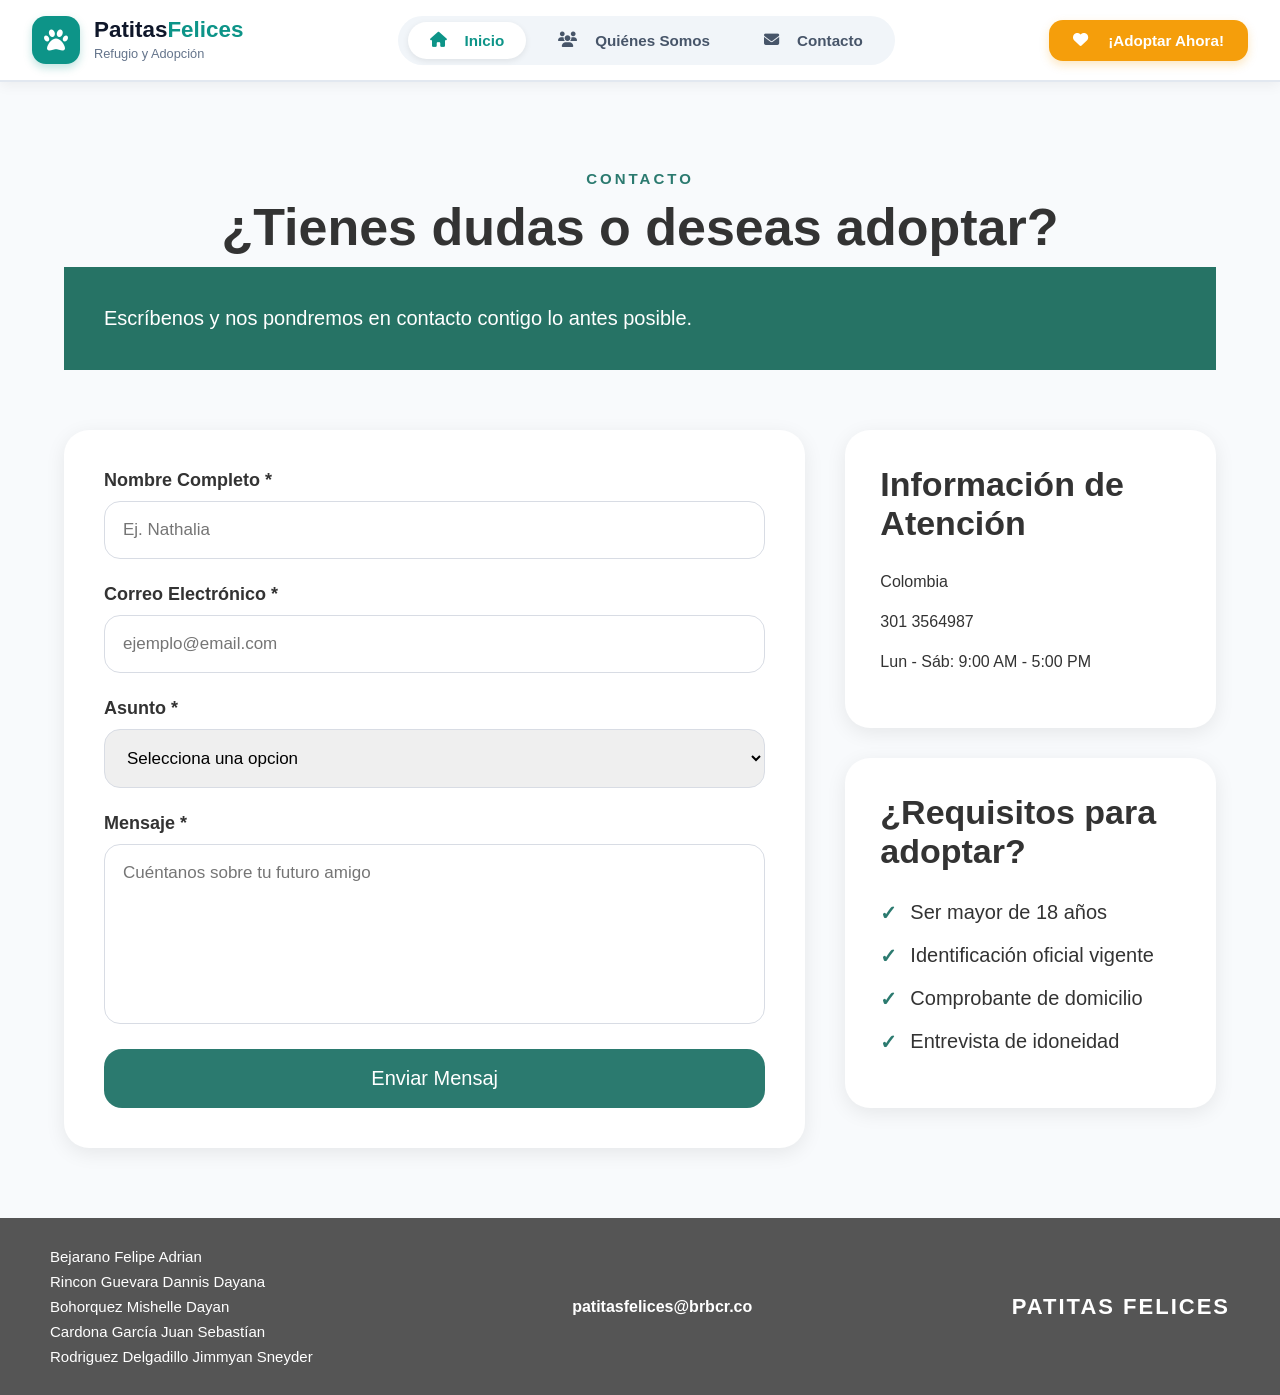
<file: contactanos.html>
<!DOCTYPE html>
<html lang="es">
<head>
    <meta charset="UTF-8">
    <meta name="viewport" content="width=device-width, initial-scale=1.0">
    <title>Contacto</title>
    <link rel="stylesheet" href="contactanos.css">
    <link rel="stylesheet" href="estilos.css">
    <link rel="stylesheet" href="https://cdnjs.cloudflare.com/ajax/libs/font-awesome/6.4.0/css/all.min.css">

</head>
<body>
<header class="barra-navegacion">
  <div class="contenedor">
    <!-- LOGO DE LA PAGINA PATITAS FELICES -->
    <a href="#" class="logo">
      <div class="icono-logo">
        <i class="fa-solid fa-paw"></i>
      </div>
      <div>
        <span class="texto-logo"
          >Patitas<span class="texto-resaltado">Felices</span></span
        >
        <span class="subtitulo-logo">Refugio y Adopción</span>
      </div>
    </a>

    <!-- MENU PRINCIPAL DE LA PAGINA WEB PATITAS FELICES -->
    <nav class="menu-navegacion">
      <button class="enlace activo" onclick="location.href='Inicio.html'">
        <i class="fa-solid fa-house"></i>
        <span>Inicio</span>
      </button>
      <button class="enlace" onclick="location.href='quienessomos.html'">
        <i class="fa-solid fa-users"></i>
        <span>Quiénes Somos</span>
      </button>
      <button class="enlace" onclick="location.href='contactanos.html'">
        <i class="fa-solid fa-envelope"></i>
        <span>Contacto</span>
      </button>
    </nav>

    <!-- DESTACAR EL BOTON DE ADOPTAR PARA HACERLO MAS VISIBLE -->
    <button class="boton-adoptar">
      <i class="fa-solid fa-heart"></i>
      <span>¡Adoptar Ahora!</span>
    </button>
  </div>
</header>
<section class="contacto">
    <p class="subtitulo">CONTACTO</p>
    <h1>¿Tienes dudas o deseas adoptar?</h1>
    <p class="descripcion">
        Escríbenos y nos pondremos en contacto contigo lo antes posible.
    </p>
    <div class="contenedor-contacto">
        <!-- formulario -->
        <div class="formulario">
            <form>
                <div class="fila">
                    <div class="grupo">
                        <label>Nombre Completo *</label>
                        <input type="text" placeholder="Ej. Nathalia">
                    </div>
                    <div class="grupo">
                        <label>Correo Electrónico *</label>
                        <input type="email" placeholder="ejemplo@email.com">
                    </div>
                </div>
                <div class="grupo">
                    <label>Asunto *</label>
                    <select>
                        <option>Selecciona una opcion</option>
                        <option>Quiero adoptar</option>
                        <option>Información</option>
                        <option>Voluntariado</option>
                    </select>
                </div>
                <div class="grupo">
                    <label>Mensaje *</label>
                    <textarea
                        placeholder="Cuéntanos sobre tu futuro amigo"></textarea>
                </div>
                <button id="enviarButton">
                    Enviar Mensaj
                </button>
            </form>
        </div>

        <!-- contenedor de informacion de contacto -->
        <div class="sidebar">
            <div class="card">
                <h2>Información de Atención</h2>
                <div class="info">
                    <div class="item">
                        <span>Colombia</span>
                    </div>
                    <div class="item">
                        <span> 301 3564987</span>
                    </div>
                    <div class="item">
                        <span>Lun - Sáb: 9:00 AM - 5:00 PM</span>
                    </div>
                </div>
            </div>
            <div class="card">
                <h2>¿Requisitos para adoptar?</h2>
                <ul>
                    <li>Ser mayor de 18 años</li>
                    <li>Identificación oficial vigente</li>
                    <li>Comprobante de domicilio</li>
                    <li>Entrevista de idoneidad</li>
                </ul>
            </div>
        </div>
    </div>
</section>

<!-- Pie de Pagina -->
<footer class="pie-pagina">
    <section class="integrantes">
        <p class="persona1">Bejarano Felipe Adrian</p>
        <p class="persona2">Rincon Guevara Dannis Dayana</p>
        <p class="persona3">Bohorquez Mishelle Dayan</p>
        <p class="persona4">Cardona García Juan Sebastían</p>
        <p class="persona5">Rodriguez Delgadillo Jimmyan Sneyder</p>
    </section>
    <div class="pie-correo">
        <p class="correo-pagina">patitasfelices@brbcr.co</p>
    </div>
    <div class="pie-proyecto">
        <p class="proyecto-nombre">PATITAS FELICES</p>
    </div>
</footer>
</body>
</html>
</file>
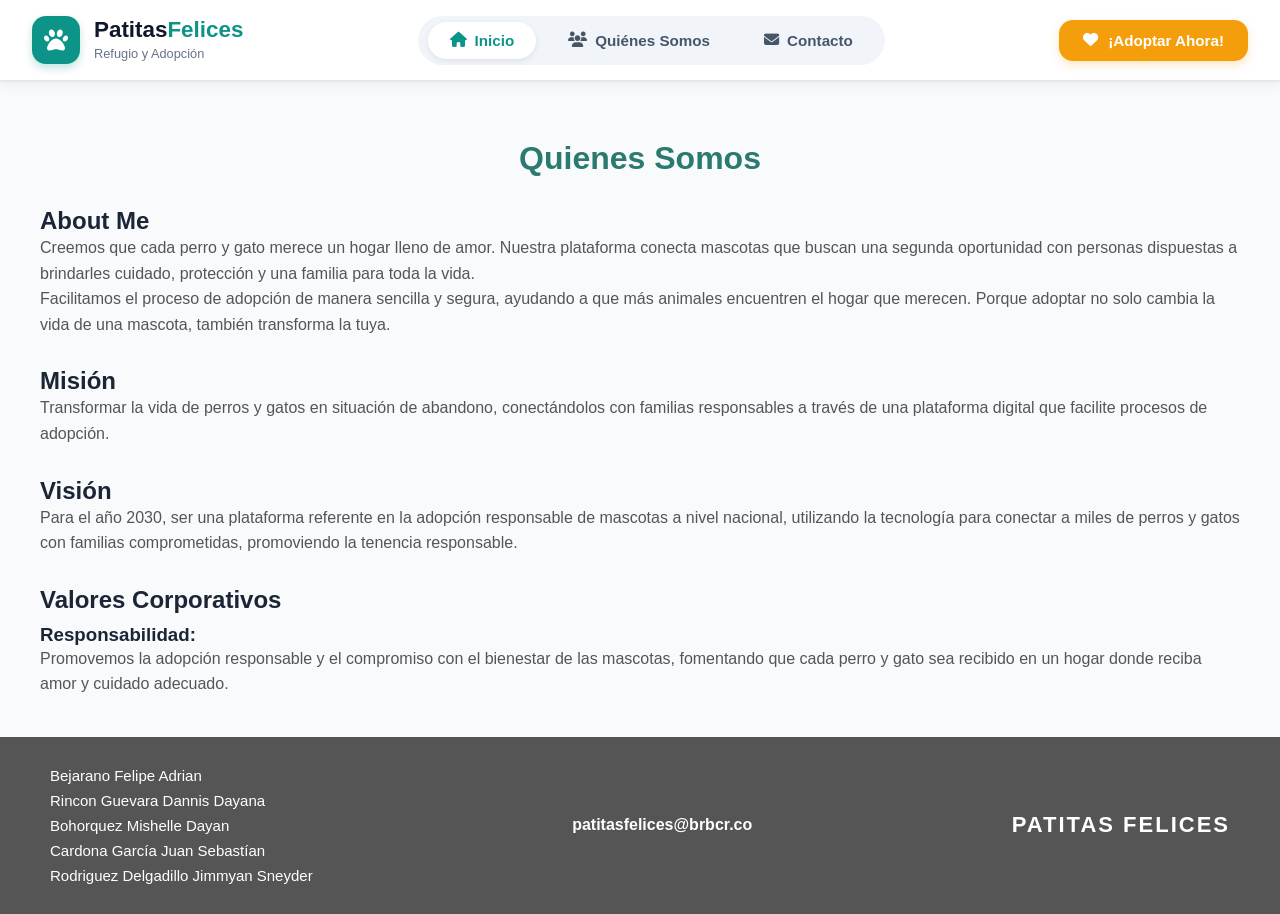
<file: quienessomos.html>
<!DOCTYPE html>
<html lang="es">
<head>
    <meta charset="UTF-8">
    <meta name="viewport" content="width=device-width, initial-scale=1.0">
    <title>Quienes somos</title>
    <link rel="stylesheet" href="estilos.css">
    <link rel="stylesheet" href="https://cdnjs.cloudflare.com/ajax/libs/font-awesome/6.4.0/css/all.min.css">
</head>
<body>
    <header class="barra-navegacion">
  <div class="contenedor">
    <!-- LOGO DE LA PAGINA PATITAS FELICES -->
    <a href="#" class="logo">
      <div class="icono-logo">
        <i class="fa-solid fa-paw"></i>
      </div>
      <div>
        <span class="texto-logo"
          >Patitas<span class="texto-resaltado">Felices</span></span
        >
        <span class="subtitulo-logo">Refugio y Adopción</span>
      </div>
    </a>

    <!-- MENU PRINCIPAL DE LA PAGINA WEB PATITAS FELICES -->
    <nav class="menu-navegacion">
      <button class="enlace activo" onclick="location.href='Inicio.html'">
        <i class="fa-solid fa-house"></i>
        <span>Inicio</span>
      </button>
      <button class="enlace" onclick="location.href='quienessomos.html'">
        <i class="fa-solid fa-users"></i>
        <span>Quiénes Somos</span>
      </button>
      <button class="enlace" onclick="location.href='contactanos.html'">
        <i class="fa-solid fa-envelope"></i>
        <span>Contacto</span>
      </button>
    </nav>

    <!-- DESTACAR EL BOTON DE ADOPTAR PARA HACERLO MAS VISIBLE -->
    <button class="boton-adoptar">
      <i class="fa-solid fa-heart"></i>
      <span>¡Adoptar Ahora!</span>
    </button>
  </div>
</header>

    <main class="quienes-somos">
        <h1>Quienes Somos</h1>
        <section>
            <h2>About Me</h2>
            <p>Creemos que cada perro y gato merece un hogar lleno de amor. Nuestra plataforma conecta mascotas que buscan una segunda oportunidad con personas dispuestas a brindarles cuidado, protección y una familia para toda la vida.</p>
            <p>Facilitamos el proceso de adopción de manera sencilla y segura, ayudando a que más animales encuentren el hogar que merecen. Porque adoptar no solo cambia la vida de una mascota, también transforma la tuya.</p>
        
            <h2>Misión</h2>
            <p>Transformar la vida de perros y gatos en situación de abandono, conectándolos con familias responsables a través de una plataforma digital que facilite procesos de adopción.</p>
        
            <h2>Visión</h2>
            <p>Para el año 2030, ser una plataforma referente en la adopción responsable de mascotas a nivel nacional, utilizando la tecnología para conectar a miles de perros y gatos con familias comprometidas, promoviendo la tenencia responsable.</p>
        
            <h2>Valores Corporativos</h2>
            <h3>Responsabilidad:</h3>
            <p>Promovemos la adopción responsable y el compromiso con el bienestar de las mascotas, fomentando que cada perro y gato sea recibido en un hogar donde reciba amor y cuidado adecuado.</p>
        </section>
    </main>
</body>
<footer class="pie-pagina">
    <section class="integrantes">
        <p class="persona1">Bejarano Felipe Adrian</p>
        <p class="persona2">Rincon Guevara Dannis Dayana</p>
        <p class="persona3">Bohorquez Mishelle Dayan</p>
        <p class="persona4">Cardona García Juan Sebastían</p>
        <p class="persona5">Rodriguez Delgadillo Jimmyan Sneyder</p>
    </section>
    <div class="pie-correo">
        <p class="correo-pagina">patitasfelices@brbcr.co</p>
    </div>
    <div class="pie-proyecto">
        <p class="proyecto-nombre">PATITAS FELICES</p>
    </div>
</footer>
</html>
</file>
<file: contactanos.css>
*{
    margin:0;
    padding:0;
    box-sizing:border-box;
}

body{
    /* aqui se usan dos fuentes, la primera como opcion principal y la segunda como la emergencia si no la encuentra */
    font-family:'Poppins',sans-serif;
    background:#f8f9fb;
    color:#1f2937;
}

.contacto{
    width:90%;
    max-width:1400px;
    margin:auto;
    padding:70px 0;
}

.subtitulo{
    text-align:center;
    color: #2b7a6f;
    letter-spacing:3px;
    font-size:15px;
    font-weight:600;
}

h1{
    text-align:center;
    font-size:52px;
    margin:10px 0;
    font-weight:700;
}

.descripcion{
    text-align:center;
    color:#6b7280;
    margin-bottom:60px;
    font-size:20px;
}

.contenedor-contacto{
    display:grid;
    grid-template-columns:2fr 1fr;
    gap:40px;
}

/* formulario */
.formulario{
    background:#fff;
    padding:40px;
    border-radius:25px;
    box-shadow:0 5px 20px rgba(0,0,0,.08);

}
/* le da estructura a los cambos del formulario */
.grupo{
    display:flex;
    flex-direction:column;
    margin-bottom:25px;
}

label{

    margin-bottom:10px;
    font-size:18px;
    font-weight:600;

}

input,
select,
textarea{
    border:1px solid #d8dce4;
    border-radius:16px;
    padding:18px;
    font-size:17px;
}

textarea{

    height:180px;
    resize:none;

}

#enviarButton{

    width:100%;
    border:none;
    padding:18px;
    border-radius:18px;
    background:#2b7a6f;
    color:white;
    font-size:20px;
    cursor:pointer;
    transition:.3s;

}

button:hover{

    background:#2b7a6f;

}

button i{

    margin-right:10px;

}

/* SIDEBAR */

.sidebar{

    display:flex;
    flex-direction:column;
    gap:30px;

}

.card{

    background:white;
    border-radius:25px;
    padding:35px;
    box-shadow:0 5px 20px rgba(0,0,0,.08);

}

.card h2{

    margin-bottom:30px;
    font-size:34px;

}

.item{

    display:flex;
    align-items:center;
    gap:18px;
    margin-bottom:22px;

}

.icono{

    width:48px;
    height:48px;
    border-radius:50%;
    background:#e8f6f3;

    display:flex;
    align-items:center;
    justify-content:center;

    color:#2b7a6f;

    font-size:18px;

}

.card ul{

    list-style:none;

}

.card li{

    margin-bottom:20px;
    font-size:20px;
    position:relative;
    padding-left:30px;

}

.card li::before{

    content:"✓";
    position:absolute;
    left:0;
    color: #2b7a6f;
    font-weight:bold;

}
</file>
<file: estilos.css>
* {
  box-sizing: border-box;
  margin: 0;
  padding: 0;
  font-family: "Segoe UI", Tahoma, Geneva, Verdana, sans-serif;
}

body {
  background-color: #f8fafc;
  color: #333333;
  padding-top: 100px; /* Espacio para que el menú fijo no tape el contenido */
}

.barra-navegacion {
  position: fixed;
  top: 0;
  left: 0;
  width: 100%;
  z-index: 1000;
  background-color: #ffffff;
  border-bottom: 2px solid #e2e8f0;
  box-shadow: 0 4px 12px rgba(0, 0, 0, 0.05);
}

/* Alineación central con ancho máximo para pantallas anchas */
.contenedor {
  max-width: 1280px;
  margin: 0 auto;
  padding: 0 32px;
  height: 80px;
  display: flex;
  align-items: center;
  justify-content: space-between;
}

.logo {
  display: flex;
  align-items: center;
  gap: 14px;
  text-decoration: none;
  color: #0f172a;
}

.icono-logo {
  width: 48px;
  height: 48px;
  background-color: #0d9488; /* Verde turquesa */
  color: #ffffff;
  border-radius: 14px;
  display: flex;
  align-items: center;
  justify-content: center;
  font-size: 1.5rem;
  box-shadow: 0 4px 8px rgba(13, 148, 136, 0.25);
}

.texto-logo {
  font-size: 1.4rem;
  font-weight: 700;
  line-height: 1;
}

.texto-resaltado {
  color: #0d9488;
}

.subtitulo-logo {
  font-size: 0.8rem;
  color: #64748b;
  display: block;
  margin-top: 4px;
  font-weight: 500;
}

.menu-navegacion {
  display: flex;
  align-items: center;
  gap: 10px;
  background-color: #f1f5f9;
  padding: 6px 10px;
  border-radius: 40px;
}

.enlace {
  background: transparent;
  border: none;
  padding: 10px 22px;
  border-radius: 30px;
  font-size: 0.95rem;
  font-weight: 600;
  color: #475569;
  cursor: pointer;
  transition: all 0.2s ease-in-out;
  display: flex;
  align-items: center;
  gap: 8px;
  text-decoration: none;
}

.enlace:hover {
  color: #0d9488;
}

.enlace.activo {
  background-color: #ffffff;
  color: #0d9488;
  box-shadow: 0 2px 6px rgba(0, 0, 0, 0.08);
}

.boton-adoptar {
  background-color: #f59e0b;
  color: #ffffff;
  border: none;
  padding: 12px 24px;
  border-radius: 14px;
  font-size: 0.95rem;
  font-weight: 700;
  cursor: pointer;
  transition: all 0.2s ease-in-out;
  display: flex;
  align-items: center;
  gap: 10px;
  box-shadow: 0 4px 10px rgba(245, 158, 11, 0.25);
}

.boton-adoptar:hover {
  background-color: #d97706;
  transform: translateY(-2px);
  box-shadow: 0 6px 14px rgba(245, 158, 11, 0.35);
}

.descripcion {
  background-color: #267365;
  color: white;
  padding: 40px;
  display: flex;
  align-items: center;
  justify-content: space-between;
}

.descripcion h1 {
  font-size: 32px;
  margin-bottom: 15px;
}

.descripcion p {
  font-size: 16px;
  max-width: 500px;
  line-height: 1.5;
}

.descripcion img {
  width: 280px;
  height: 220px;
  object-fit: cover;
  border-radius: 15px;
}

.perros-destacados {
  display: block;
  max-width: 1000px;
  margin: 0 auto;
  padding: 40px 20px;
  text-align: center;
}

.perros-destacados h2 {
  font-size: 26px;
  margin-bottom: 5px;
}

.perros-destacados p {
  color: #666666;
  margin-bottom: 30px;
}

.tarjeta-perro {
  display: inline-block;
  vertical-align: top;
  width: 280px;
  margin: 10px;
  border: 1px solid #e0e0e0;
  border-radius: 12px;
  overflow: hidden;
  background-color: #ffffff;
  box-shadow: 0px 2px 8px rgba(0, 0, 0, 0.1);
}

.texto-perro img {
  width: 100%;
  height: 180px;
  object-fit: cover;
}

.texto-perro h3 {
  margin: 15px 15px 5px 15px;
  font-size: 18px;
  color: #111111;
  text-align: left;
}

.texto-perro p {
  margin: 0 15px 15px 15px;
  font-size: 14px;
  color: #555555;
  text-align: left;
}

.beneficios {
  background-color: #ffffff;
  padding: 40px 20px;
  text-align: center;
}

.beneficios h2 {
  font-size: 24px;
  margin-bottom: 10px;
}

.beneficios p {
  max-width: 600px;
  margin: 0 auto;
  color: #555555;
  line-height: 1.6;
}

/* ==========================================
   SECCIÓN FOOTER 
   ========================================== */

.pie-pagina {
  background-color: #555555;
  color: white;
  display: flex;
  justify-content: space-between;
  align-items: center;
       padding: 30px 50px;
       flex-wrap: wrap;
       gap: 30px;
}
.integrantes {
  display: flex;
  flex-direction: column;
  gap: 8px;
}
.integrantes p{
  margin: 0;
  font-size: 15px;
}
.pie-correo{
  text-align: center;
}
.pie-correo p{
  margin: 0;
  font-size: 16px;
  font-weight: bold;
}
.pie-proyecto{
    text-align: right;
}

.pie-proyecto p{
    margin: 0;
    font-size: 22px;
    font-weight: bold;
    letter-spacing: 2px;
}


/* estilos de quienes somos */

.quienes-somos{
  padding: 40px;
}

.quienes-somos h1 {
  color: #2b7a6f;
  text-align: center;
  margin-bottom: 30px;
}

.quienes-somos h2 {
  color: #1c2536;
  margin-top: 30px;
}

.quienes-somos h3 {
  color: #1c2536;
  margin-top: 10px;
}

.quienes-somos p {
  color: #555555;
  line-height: 1.6;
}
</file>
